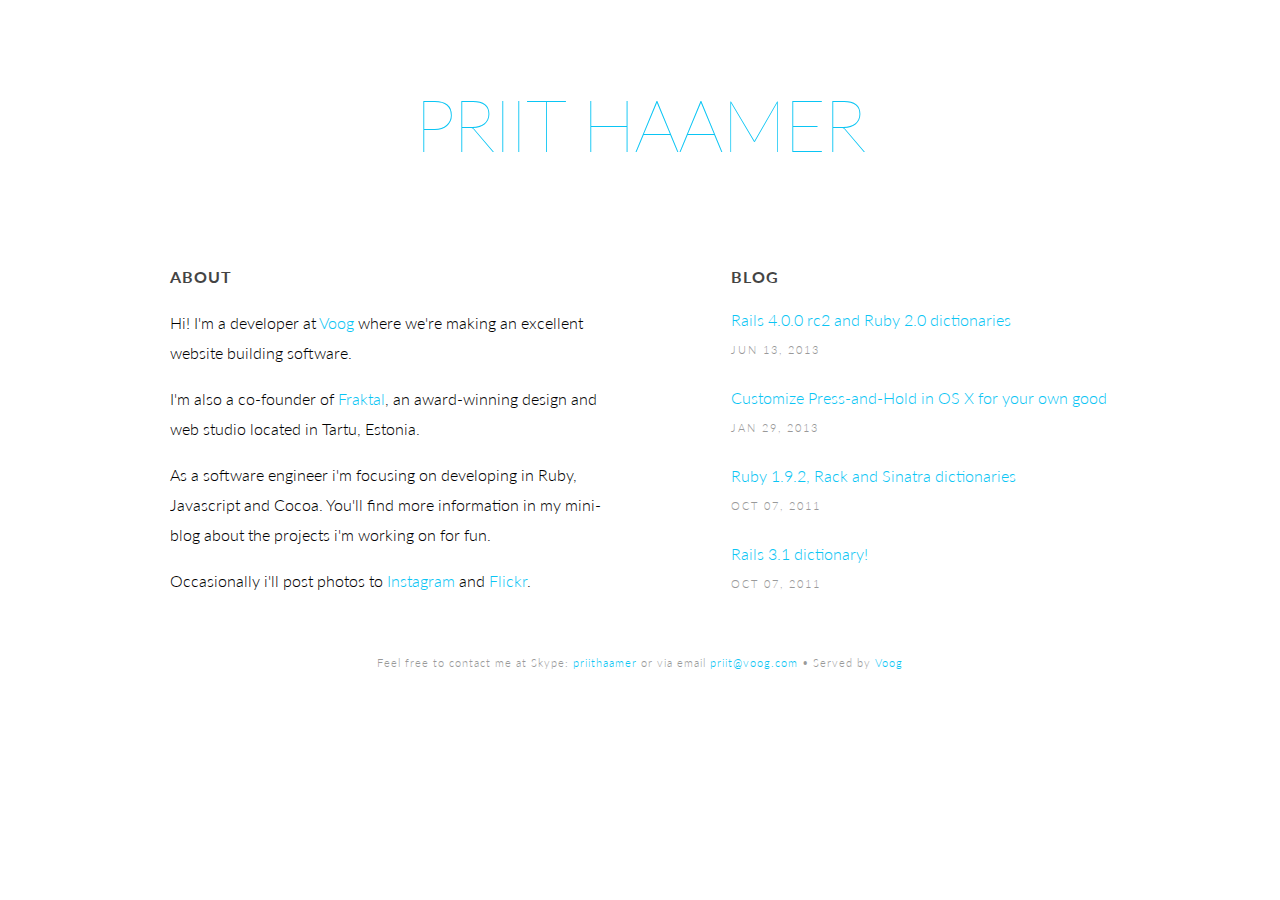
<file: index.html>
<!DOCTYPE html>
<html class="no-js">
<head>
  <meta charset="utf-8">
  <meta http-equiv="X-UA-Compatible" content="IE=edge,chrome=1">
  <title>Priit Haamer</title>
  <meta name="description" content="">
  <meta name="viewport" content="width=device-width, initial-scale=1, maximum-scale=1, user-scalable=no">
  
  <link rel="stylesheet" href="./stylesheets/style.css">
</head>
<body class="front">
  
  <div class="container">
    <div class="header">
      <h1>Priit Haamer</h1>
    </div>
    
    <div class="row">
      <div class="col-6 about">
        
        <h2>About</h2>
              
        <p>Hi! I'm a developer at <a href="http://www.voog.com">Voog</a>&nbsp;where we're making an excellent website building software.</p>
                
        <p>I'm also a co-founder of <a href="http://fraktal.co">Fraktal</a>, an award-winning design and web studio located in Tartu, Estonia.</p>
        
        <p>As a software engineer i'm focusing on developing in Ruby, Javascript and Cocoa. You'll find more information in my mini-blog about the projects i'm working on for fun.</p>
                
        <p>Occasionally i'll post photos to <a href="http://instagram.com/priit">Instagram</a> and <a href="http://www.flickr.com/photos/priithaamer/">Flickr</a>.</p>

      </div>
  
      <div class="col-1"></div>
  
      <div class="col-5">
        <h2>Blog</h2>
        
        <div class="article">
          <a href="/blog/rails4-and-ruby2-dictionaries">Rails 4.0.0 rc2 and Ruby 2.0 dictionaries</a>
          <div class="date">Jun 13, 2013</div>
        </div>
        
        <div class="article">
          <a href="/blog/customize-press-and-hold-in-os-x-for-your-own-good">Customize Press-and-Hold in OS X for your own good</a>
          <div class="date">Jan 29, 2013</div>
        </div>
        
        <div class="article">
          <a href="/blog/ruby-rack-and-sinatra-dictionaries">Ruby 1.9.2, Rack and Sinatra dictionaries</a>
          <div class="date">Oct 07, 2011</div>
        </div>
        
        <div class="article">
          <a href="/blog/rails-31-dictionary">Rails 3.1 dictionary!</a>
          <div class="date">Oct 07, 2011</div>
        </div>
        
      </div>
    </div>
    <div class="row">
      <div class="col-12 footer-contacts">
        <p>Feel free to contact me at Skype: <a href="skype:priithaamer">priithaamer</a> or via email <a href="mailto:priit@fraktal.ee">priit@voog.com</a> • Served by <a href="http://www.voog.com">Voog</a></p>
      </div>
    </div>
  </div>
</body>
</html>
</file>
<file: stylesheets/style.css>
@import url(http://fonts.googleapis.com/css?family=Lato:100,300,700);*{-webkit-box-sizing:border-box;-moz-box-sizing:border-box;box-sizing:border-box}@media screen and (min-width: 641px){.container{max-width:940px;margin-left:auto;margin-right:auto}.container:after{content:"";display:table;clear:both}.row{display:block}.row:after{content:"";display:table;clear:both}.col-1{float:left;display:block;margin-right:2.35765%;width:6.17215%;min-height:1px}.col-1:last-child{margin-right:0}.col-2{float:left;display:block;margin-right:2.35765%;width:14.70196%;min-height:1px}.col-2:last-child{margin-right:0}.col-5{float:left;display:block;margin-right:2.35765%;width:40.29137%;min-height:1px}.col-5:last-child{margin-right:0}.col-6{float:left;display:block;margin-right:2.35765%;width:48.82117%;min-height:1px}.col-6:last-child{margin-right:0}.col-8{float:left;display:block;margin-right:2.35765%;width:65.88078%;min-height:1px}.col-8:last-child{margin-right:0}.col-12{float:left;display:block;margin-right:2.35765%;width:100%;min-height:1px}.col-12:last-child{margin-right:0}}html{-webkit-text-size-adjust:100%}html,body{margin:0}body{padding:0 20px}@media screen and (min-width: 641px){body{padding:0 40px}}body{font-family:'Lato', 'HelveticaNeue-Light', 'Helvetica Neue', Helvetica, Arial, sans-serif;font-weight:300;font-size:16px;line-height:30px}h1,h2{color:#444}h1{color:#0ac5f4;font-weight:100;letter-spacing:-2px;text-align:center;text-transform:uppercase}h2{font-size:16px;letter-spacing:1px;text-transform:uppercase}a{color:#0ac5f4;text-decoration:none}.header h1{font-size:48px;line-height:1em}@media screen and (min-width: 641px){.front .header{padding:40px 0}.front .header h1{font-size:72px;line-height:1em}}.front .article{margin-bottom:18px}.front .article .date{text-align:left}.blog .article{margin-bottom:58px}.article h2{text-align:center}.article .date{color:#999;font-size:11px;letter-spacing:2px;text-align:center;text-transform:uppercase}.article .tags{color:#999;font-size:11px;margin-top:10px}.footer-contacts{color:#999;font-size:11px;letter-spacing:1px;margin:20px 0;text-align:center}code,pre{color:#000;font-family:Inconsolata, Menlo, Monaco, monospace;font-size:14px}pre{line-height:18px;padding:10px 20px}
</file>
